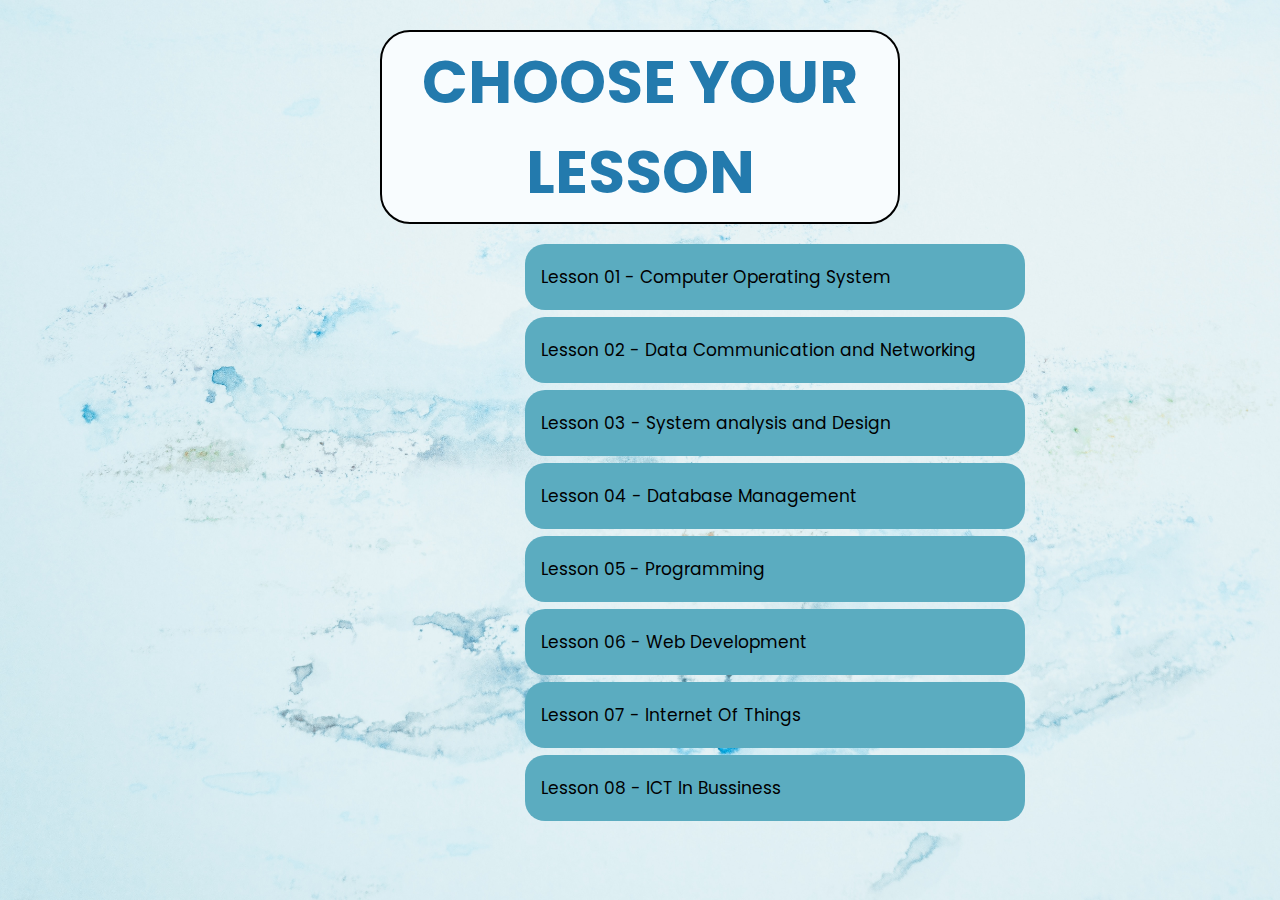
<file: login/quiz/Advanced/home.html>
<!DOCTYPE html>
<html lang="en">
<head>
    <meta charset="UTF-8">
    <meta http-equiv="X-UA-Compatible" content="IE=edge">
    <meta name="viewport" content="width=device-width, initial-scale=1.0">
    <link href='https://fonts.googleapis.com/css?family=Poppins' rel='stylesheet'>
    <title>Advanced Level Lessons</title>


    <link rel="stylesheet" href="home.css">
</head>
<body>
               <section class="home">
                <div class="top-heading">
               <h1>CHOOSE YOUR LESSON</h1>
               </div>
            </section>

                  <ul>
                    <li><a href="http://127.0.0.1:5500/quiz/Advanced/1/index.html">Lesson 01 - Computer Operating System</a></li>
                    <li><a href="http://127.0.0.1:5500/quiz/Advanced/2/index.html">Lesson 02 - Data Communication and Networking</a></li>
                    <li><a href="#">Lesson 03 - System analysis and Design</a></li>
                    <li><a href="#">Lesson 04 - Database Management</a></li>
                    <li><a href="#">Lesson 05 - Programming</a></li>
                    <li><a href="#">Lesson 06 - Web Development</a></li>
                    <li><a href="#">Lesson 07 - Internet Of Things</a></li>
                    <li><a href="#">Lesson 08 - ICT In Bussiness</a></li>
                  </ul>






</body>
</html>
</file>
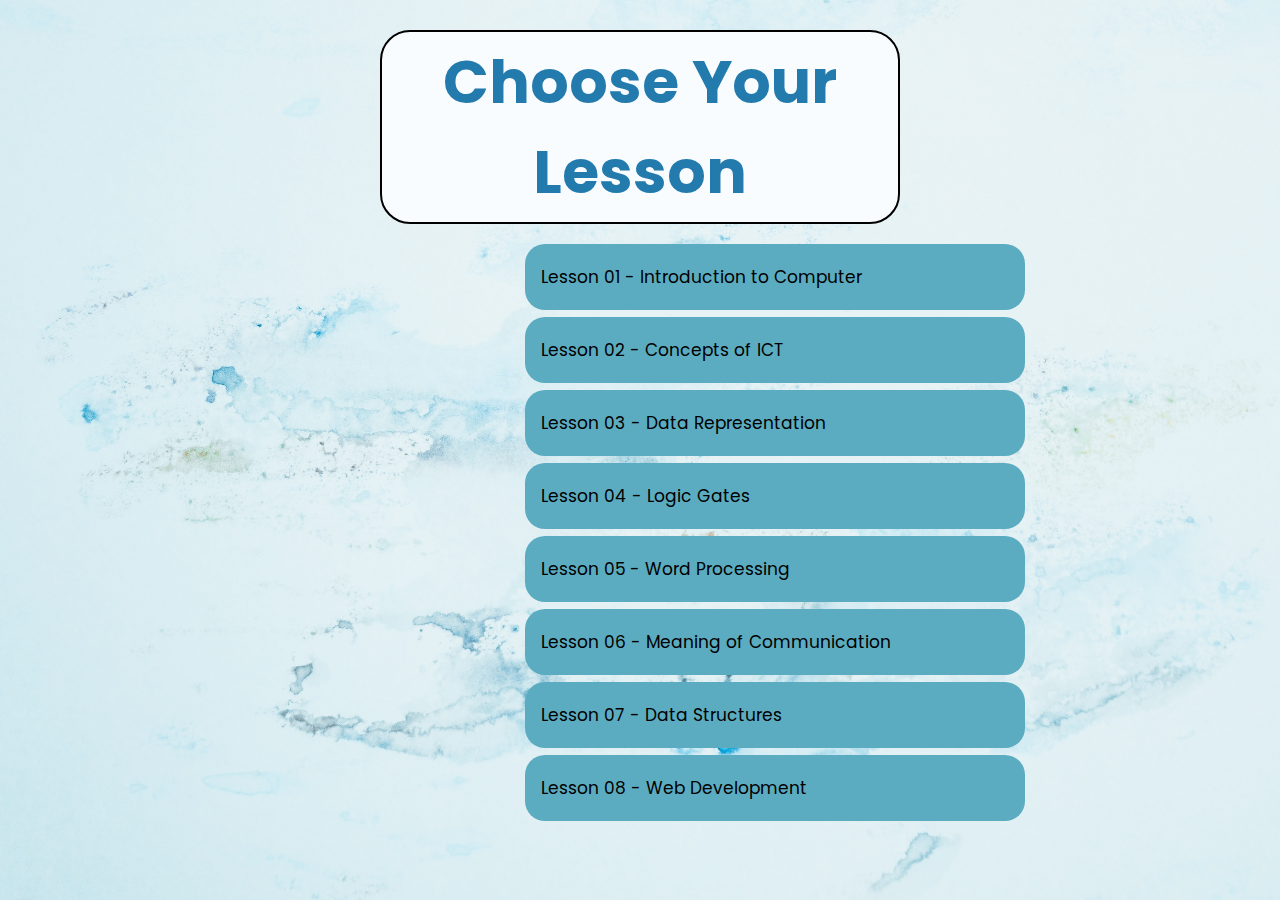
<file: login/quiz/Ordinary/home.html>
<!DOCTYPE html>
<html lang="en">
<head>
    <meta charset="UTF-8">
    <meta http-equiv="X-UA-Compatible" content="IE=edge">
    <meta name="viewport" content="width=device-width, initial-scale=1.0">
    <link href='https://fonts.googleapis.com/css?family=Poppins' rel='stylesheet'>
    <title>Ordinary Level Lessons</title>


    <link rel="stylesheet" href="home.css">
</head>
<body>
               <section class="home">
                <div class="top-heading">
               <h1>Choose Your Lesson</h1>
               </div>
            </section>

                <ul>
                    <li><a href="http://127.0.0.1:5500/quiz/Ordinary/1/index.html">Lesson 01 - Introduction to Computer</a></li>
                    <li><a href="http://127.0.0.1:5500/quiz/Ordinary/2/index.html">Lesson 02 - Concepts of ICT</a></li>
                    <li><a href="#">Lesson 03 - Data Representation</a></li>
                    <li><a href="#">Lesson 04 - Logic Gates</a></li>
                    <li><a href="#">Lesson 05 - Word Processing</a></li>
                    <li><a href="#">Lesson 06 - Meaning of Communication</a></li>
                    <li><a href="#">Lesson 07 - Data Structures</a></li>
                    <li><a href="#">Lesson 08 - Web Development</a></li>
                  </ul>






</body>
</html>
</file>
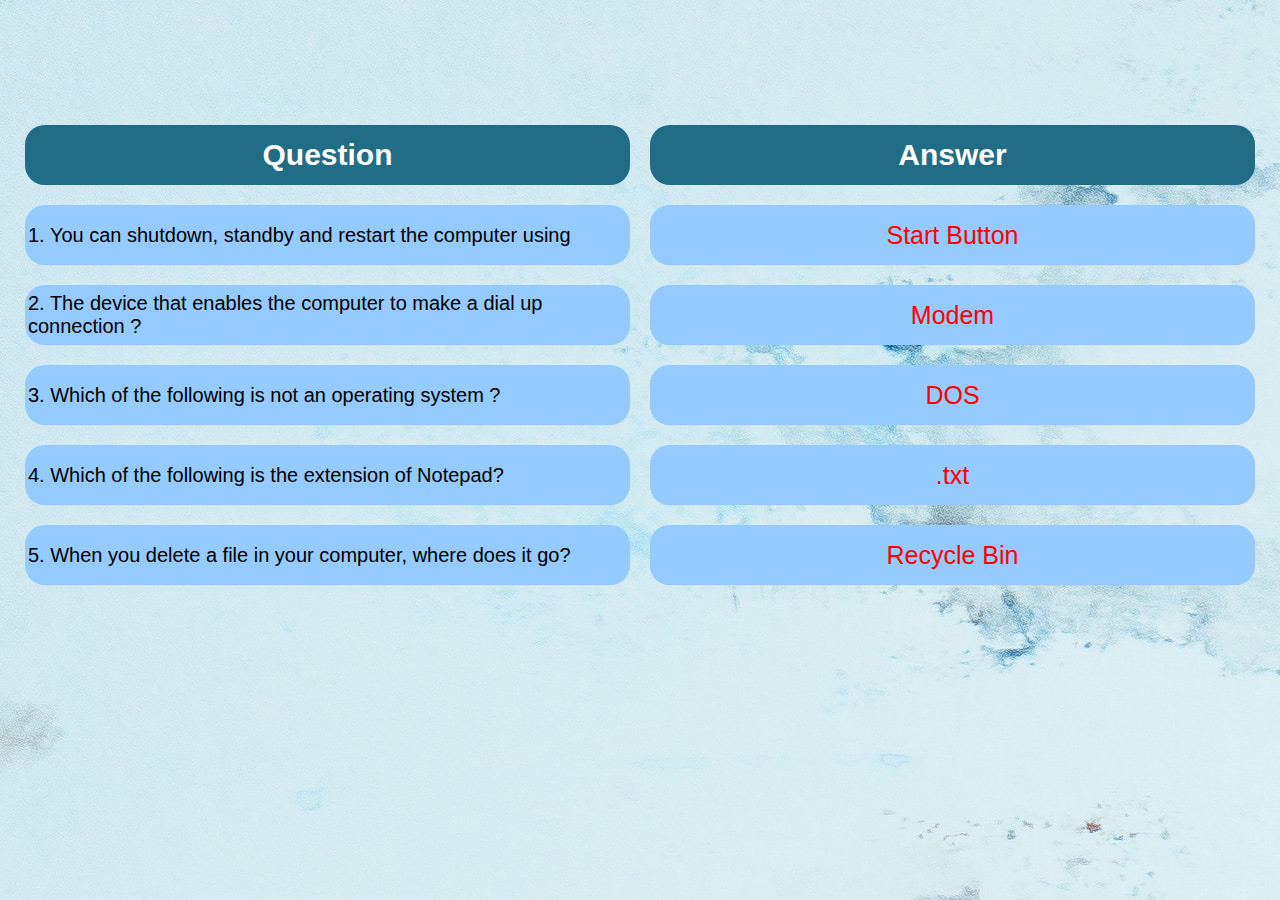
<file: login/quiz/Advanced/1/answers.html>
<!DOCTYPE html>
<html lang="en">
<head>
    <meta charset="UTF-8">
    <meta http-equiv="X-UA-Compatible" content="IE=edge">
    <meta name="viewport" content="width=device-width, initial-scale=1.0">
    <title>Answers</title>
    <link rel="stylesheet" href="answer.css">
</head>
<body>
    <table class="space">
        <thead>
            <th style="text-align: center;">Question</th>
            <th style="text-align: center;">Answer</th>
            
        </thead>

        <tbody>
            
              <tr >
                <td>1. You can shutdown, standby and restart the computer using</td>
                <td>Start Button</td>
              </tr>

              <tr >
                <td>2. The device that enables the computer to make a dial up connection ?</td>
                <td>Modem</td>
              </tr>

              <tr >
                <td>3. Which of the following is not an operating system ?</td>
                <td>DOS</td>
              </tr>

              <tr >
                <td>4. Which of the following is the extension of Notepad?</td>
                <td>.txt</td>
              </tr>

              <tr >
                <td>5. When you delete a file in your computer, where does it go?</td>
                <td>Recycle Bin</td>
              </tr>
            
          
          </tbody>
    </table>
</body>
</html>
</file>
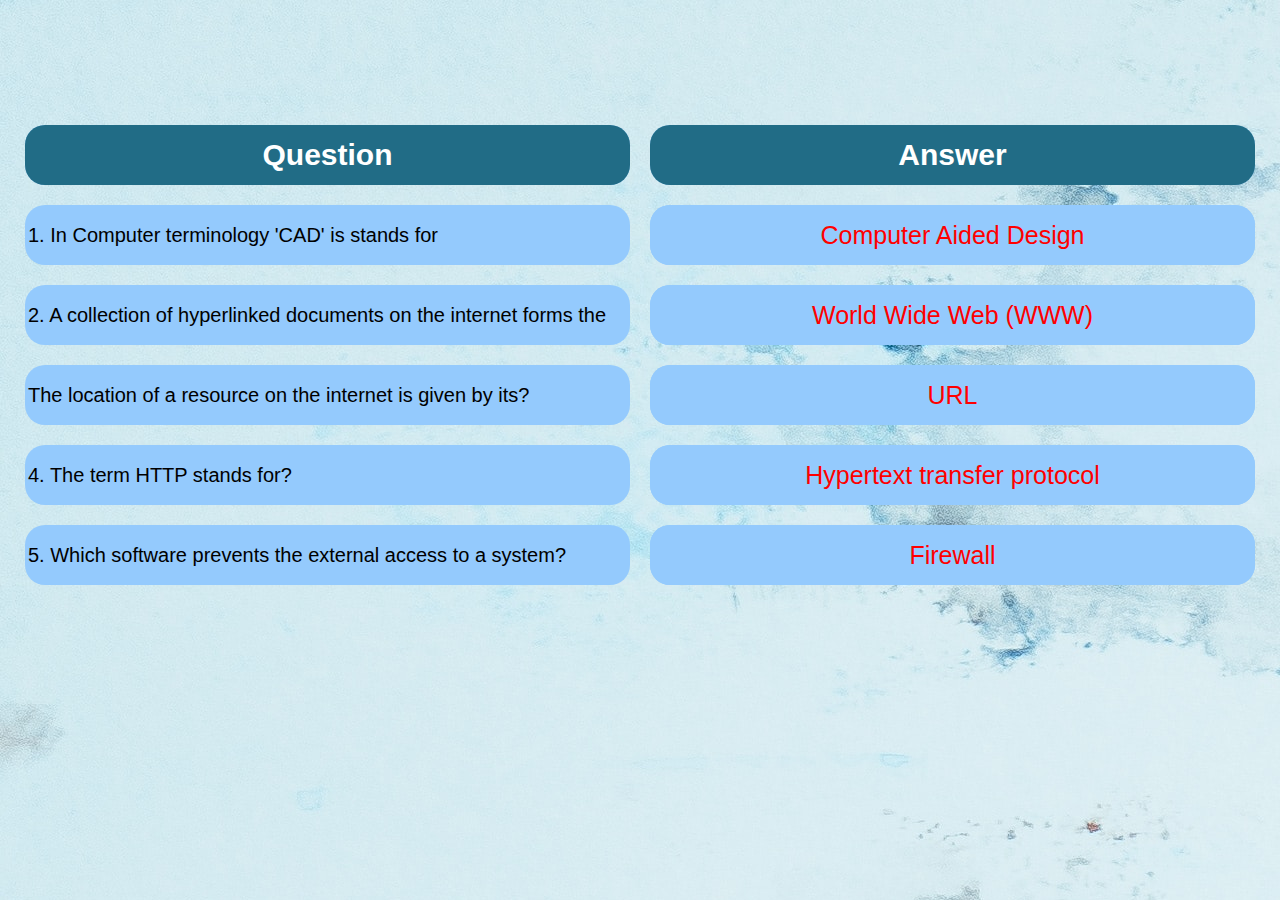
<file: login/quiz/Advanced/2/answers.html>
<!DOCTYPE html>
<html lang="en">
<head>
    <meta charset="UTF-8">
    <meta http-equiv="X-UA-Compatible" content="IE=edge">
    <meta name="viewport" content="width=device-width, initial-scale=1.0">
    <title>Answers</title>
    <link rel="stylesheet" href="answer.css">
</head>
<body>
    <table class="space">
        <thead>
            <th style="text-align: center;">Question</th>
            <th style="text-align: center;">Answer</th>
            
        </thead>

        <tbody>
            
              <tr >
                <td>1. In Computer terminology 'CAD' is stands for</td>
                <td>Computer Aided Design</td>
              </tr>

              <tr >
                <td>2. A collection of hyperlinked documents on the internet forms the</td>
                <td>World Wide Web (WWW)</td>
              </tr>

              <tr >
                <td>The location of a resource on the internet is given by its?</td>
                <td>URL</td>
              </tr>

              <tr >
                <td>4. The term HTTP stands for?</td>
                <td>Hypertext transfer protocol</td>
              </tr>

              <tr >
                <td>5. Which software prevents the external access to a system?</td>
                <td>Firewall</td>
              </tr>

              
            
          
          </tbody>
    </table>
</body>
</html>
</file>
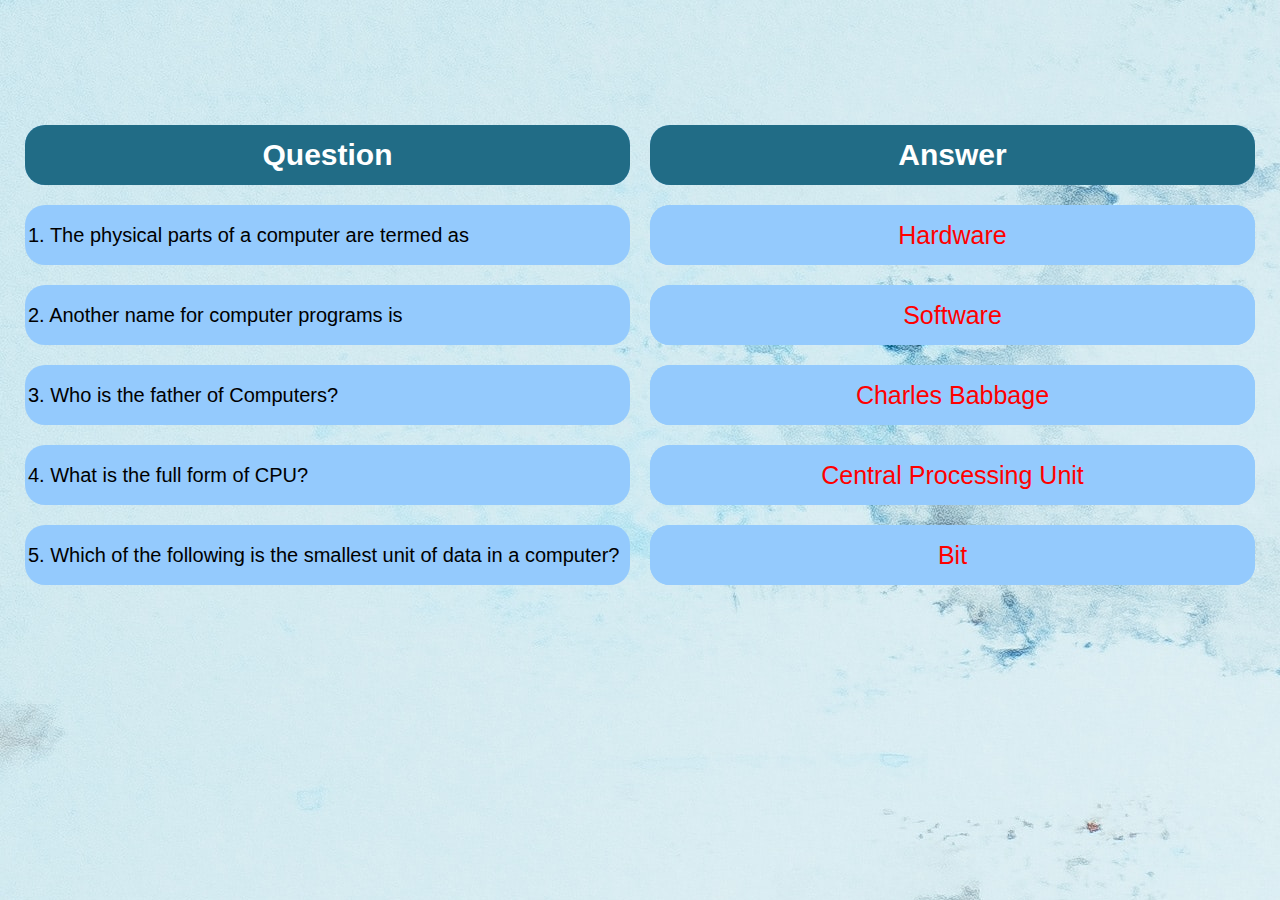
<file: login/quiz/Ordinary/1/answers.html>
<!DOCTYPE html>
<html lang="en">
<head>
    <meta charset="UTF-8">
    <meta http-equiv="X-UA-Compatible" content="IE=edge">
    <meta name="viewport" content="width=device-width, initial-scale=1.0">
    <title>Answers</title>
    <link rel="stylesheet" href="answer.css">
</head>
<body>
    <table class="space">
        <thead>
            <th style="text-align: center;">Question</th>
            <th style="text-align: center;">Answer</th>
            
        </thead>

        <tbody>
            
              <tr >
                <td>1. The physical parts of a computer are termed as</td>
                <td>Hardware</td>
              </tr>

              <tr >
                <td>2. Another name for computer programs is</td>
                <td>Software</td>
              </tr>

              <tr >
                <td>3. Who is the father of Computers?</td>
                <td>Charles Babbage</td>
              </tr>

              <tr >
                <td>4. What is the full form of CPU?</td>
                <td>Central Processing Unit</td>
              </tr>

              <tr >
                <td>5. Which of the following is the smallest unit of data in a computer?</td>
                <td>Bit</td>
              </tr>

              
            
          
          </tbody>
    </table>
</body>
</html>
</file>
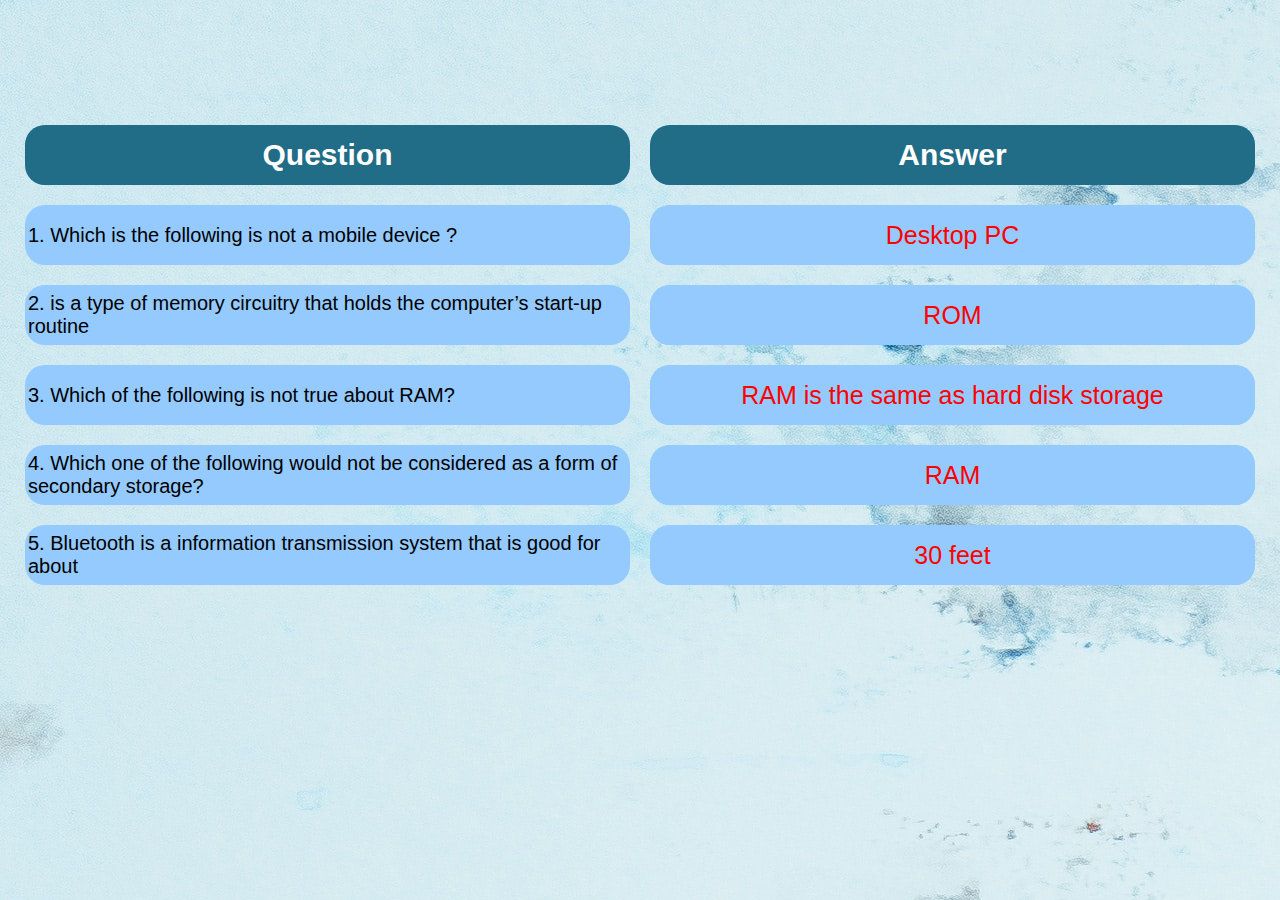
<file: login/quiz/Ordinary/2/answers.html>
<!DOCTYPE html>
<html lang="en">
<head>
    <meta charset="UTF-8">
    <meta http-equiv="X-UA-Compatible" content="IE=edge">
    <meta name="viewport" content="width=device-width, initial-scale=1.0">
    <title>Answers</title>
    <link rel="stylesheet" href="answer.css">
</head>
<body>
    <table class="space">
        <thead>
            <th style="text-align: center;">Question</th>
            <th style="text-align: center;">Answer</th>
            
        </thead>

        <tbody>
            
              <tr >
                <td>1. Which is the following is not a mobile device ?</td>
                <td>Desktop PC</td>
              </tr>

              <tr >
                <td>2. is a type of memory circuitry that holds the computer’s start-up routine</td>
                <td>ROM</td>
              </tr>

              <tr >
                <td>3. Which of the following is not true about RAM?</td>
                <td>RAM is the same as hard disk storage</td>
              </tr>

              <tr >
                <td>4. Which one of the following would not be considered as a form of secondary storage?</td>
                <td>RAM</td>
              </tr>

              <tr >
                <td>5. Bluetooth is a information transmission system that is good for about</td>
                <td>30 feet</td>
              </tr>

              
            
          
          </tbody>
    </table>
</body>
</html>
</file>
<file: login/quiz/Advanced/home.css>
*{
    margin: 0;
    padding: 0;
    box-sizing: border-box;
    text-decoration: none;
    font-family: "Poppins", sans-serif;
}

body{
    background: url(7.jpg) no-repeat;
    background-size: cover;
    background-position: center;
    height: 700px;
}


.home{
    display:flex;
    align-items: center;
    justify-content: center;
    flex-flow: column;
    text-align: left;
}

.top-heading{
    background-color: rgb(248, 252, 254);
    width: 520px;
    text-align: center;
    font-size: 30px;
    margin-top: 30px;
    border:2px solid black;
    color: rgb(35, 122, 173);
    padding: 5px;
    border-radius: 30px;
}

ul {
   list-style-type: none;
    width: 500px;
    margin-top: 20px;
    margin-left: 525px;
    border-radius: 20px;
    font-size: 17px;
    text-align: left;
  }
  
  li a {
    display: block;
    color: #000000;
    padding: 20px 16px;
    text-decoration: none;
    background-color: rgb(91, 172, 192);
    margin-top: 7px;
    border-radius: 20px;
    text-align: left;
  }

  
  li a:hover {
    background-color: #ffffff;
    color: rgb(0, 0, 0);
    border-radius: 20px;
    border: 2px solid black;
  }
</file>
<file: login/quiz/Ordinary/home.css>
*{
    margin: 0;
    padding: 0;
    box-sizing: border-box;
    text-decoration: none;
    font-family: "Poppins", sans-serif;
}

body{
    background: url(7.jpg) no-repeat;
    background-size: cover;
    background-position: center;
    height: 700px;
}


.home{
    display:flex;
    align-items: center;
    justify-content: center;
    flex-flow: column;
    text-align: left;
}

.top-heading{
    background-color: rgb(248, 252, 254);
    width: 520px;
    text-align: center;
    font-size: 30px;
    margin-top: 30px;
    border:2px solid black;
    color: rgb(35, 122, 173);
    padding: 5px;
    border-radius: 30px;
}

ul {
   list-style-type: none;
    width: 500px;
    margin-top: 20px;
    margin-left: 525px;
    border-radius: 20px;
    font-size: 17px;
    text-align: left;
  }
  
  li a {
    display: block;
    color: #000000;
    padding: 20px 16px;
    text-decoration: none;
    background-color: rgb(91, 172, 192);
    margin-top: 7px;
    border-radius: 20px;
    text-align: left;
  }

  
  li a:hover {
    background-color: #ffffff;
    color: rgb(0, 0, 0);
    border-radius: 20px;
    border: 2px solid black;
  }
</file>
<file: login/quiz/Advanced/1/answer.css>
*{
    box-sizing: border-box;
  }
  body{
    background-image: url(7.jpg);
    font-family: 'Poppins', sans-serif;
    display: flex;
    align-items: center;
    height: 700px;
    margin: 5px;
  }


  table {
    width: 100%;
    table-layout: fixed;
    border-collapse: collapse;
    margin: 40px auto;
    background-color: transparent;

  }

  th{
    background-color: rgb(33, 108, 134);
    color: rgb(255, 255, 255);
    font-size: 30px;;
  }
  
  th,td {
    height: 50px;
    border: 2px solid transparent;
    border-radius: 20px;

    
  }

  tr{
    height: 60px;
    text-align: center;
    font-size: 20px;
    background-color: rgb(148, 202, 253);
    border-radius: 30px;
    text-align: left;

}

td:nth-child(2) {
    width: 50px;
    color: red;
    background-color: rgb(148, 202, 253);
    font-size: 25px;
    text-align: center;
}

.space {
    border-collapse:separate;
    border-spacing:20px 20px;
  }
</file>
<file: login/quiz/Advanced/2/answer.css>
*{
    box-sizing: border-box;
  }
  body{
    background-image: url(7.jpg);
    font-family: 'Poppins', sans-serif;
    display: flex;
    align-items: center;
    height: 700px;
    margin: 5px;
  }


  table {
    width: 100%;
    table-layout: fixed;
    border-collapse: collapse;
    margin: 40px auto;
    background-color: transparent;

  }

  th{
    background-color: rgb(33, 108, 134);
    color: rgb(255, 255, 255);
    font-size: 30px;;
  }
  
  th,td {
    height: 50px;
    border: 2px solid transparent;
    border-radius: 20px;

    
  }

  tr{
    height: 60px;
    text-align: center;
    font-size: 20px;
    background-color: rgb(148, 202, 253);
    border-radius: 30px;
    text-align: left;

}

td:nth-child(2) {
    width: 50px;
    color: red;
    background-color: rgb(148, 202, 253);
    font-size: 25px;
    text-align: center;
}

.space {
    border-collapse:separate;
    border-spacing:20px 20px;
  }
</file>
<file: login/quiz/Ordinary/1/answer.css>
*{
    box-sizing: border-box;
  }
  body{
    background-image: url(7.jpg);
    font-family: 'Poppins', sans-serif;
    display: flex;
    align-items: center;
    height: 700px;
    margin: 5px;
  }


  table {
    width: 100%;
    table-layout: fixed;
    border-collapse: collapse;
    margin: 40px auto;
    background-color: transparent;

  }

  th{
    background-color: rgb(33, 108, 134);
    color: rgb(255, 255, 255);
    font-size: 30px;;
  }
  
  th,td {
    height: 50px;
    border: 2px solid transparent;
    border-radius: 20px;

    
  }

  tr{
    height: 60px;
    text-align: center;
    font-size: 20px;
    background-color: rgb(148, 202, 253);
    border-radius: 30px;
    text-align: left;

}

td:nth-child(2) {
    width: 50px;
    color: red;
    background-color: rgb(148, 202, 253);
    font-size: 25px;
    text-align: center;
}

.space {
    border-collapse:separate;
    border-spacing:20px 20px;
  }
</file>
<file: login/quiz/Ordinary/2/answer.css>
*{
    box-sizing: border-box;
  }
  body{
    background-image: url(7.jpg);
    font-family: 'Poppins', sans-serif;
    display: flex;
    align-items: center;
    height: 700px;
    margin: 5px;
  }


  table {
    width: 100%;
    table-layout: fixed;
    border-collapse: collapse;
    margin: 40px auto;
    background-color: transparent;

  }

  th{
    background-color: rgb(33, 108, 134);
    color: rgb(255, 255, 255);
    font-size: 30px;;
  }
  
  th,td {
    height: 50px;
    border: 2px solid transparent;
    border-radius: 20px;

    
  }

  tr{
    height: 60px;
    text-align: center;
    font-size: 20px;
    background-color: rgb(148, 202, 253);
    border-radius: 30px;
    text-align: left;

}

td:nth-child(2) {
    width: 50px;
    color: red;
    background-color: rgb(148, 202, 253);
    font-size: 25px;
    text-align: center;
}

.space {
    border-collapse:separate;
    border-spacing:20px 20px;
  }
</file>
